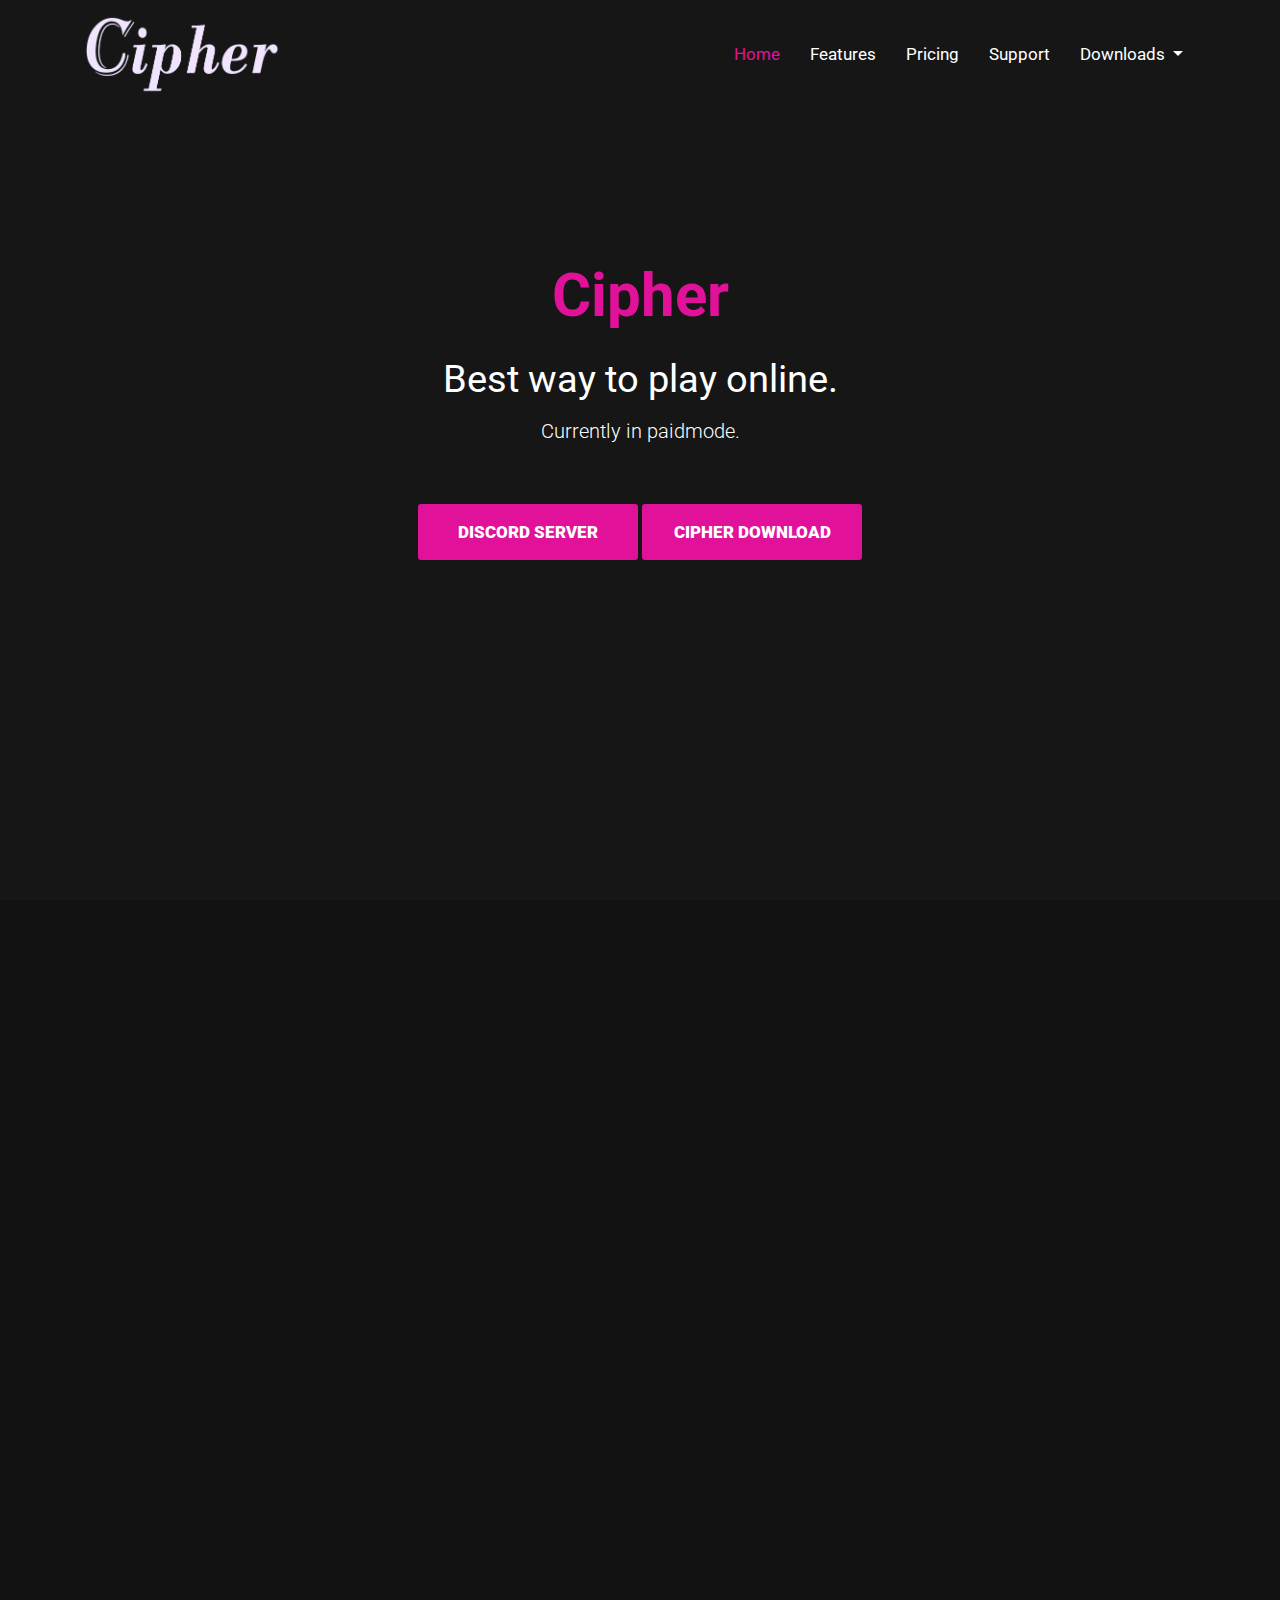
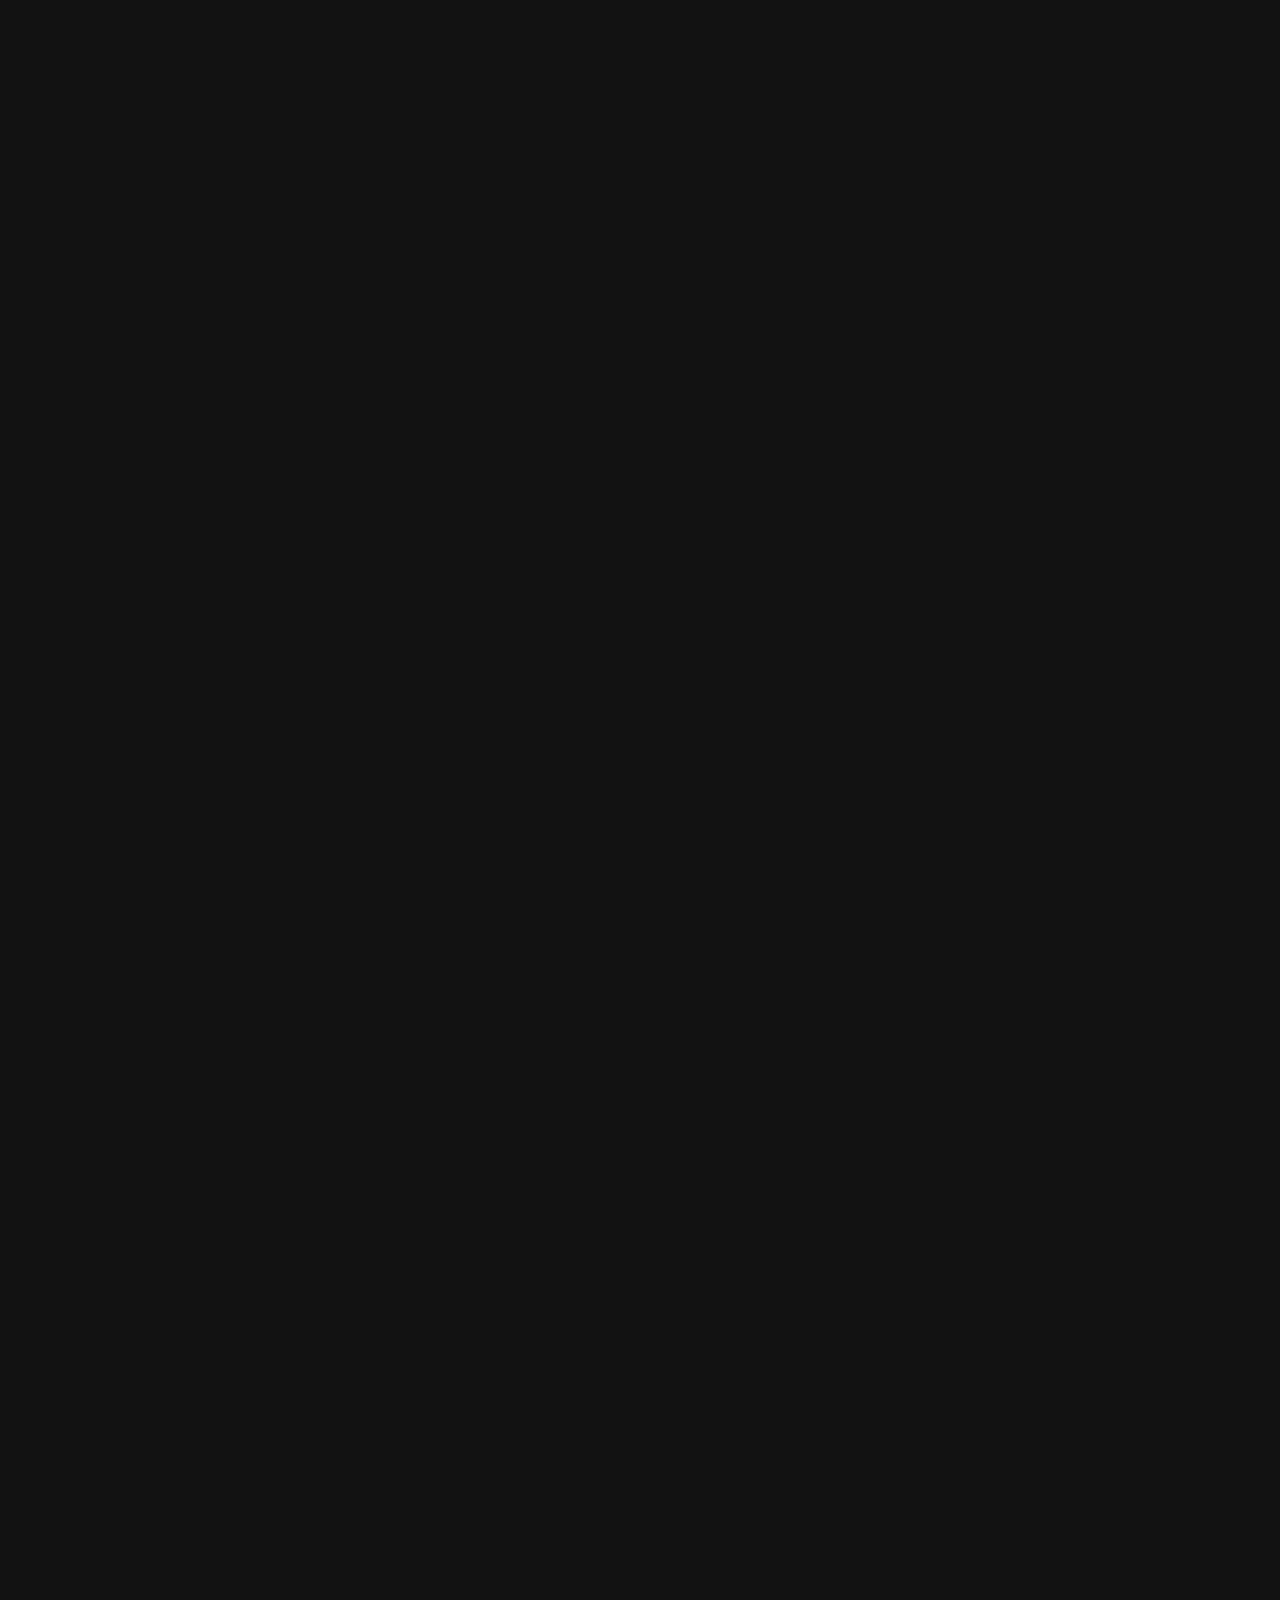
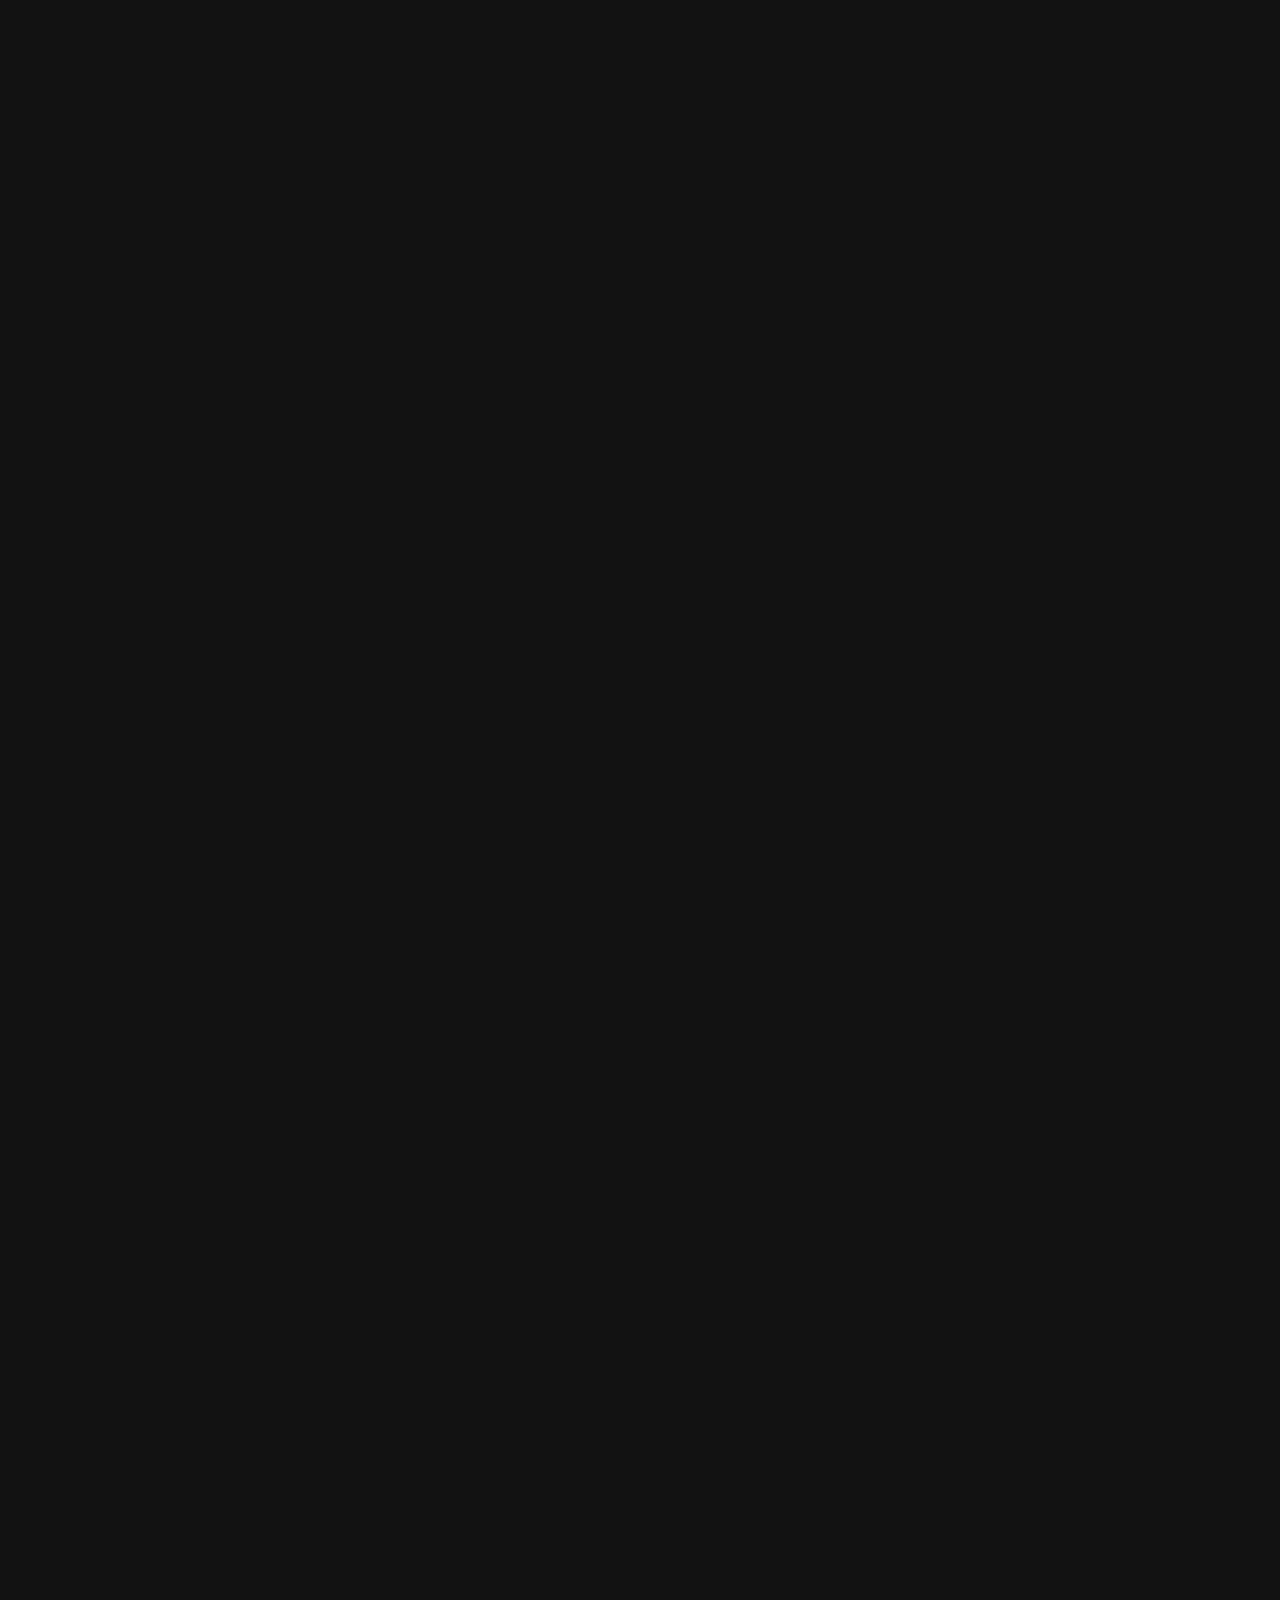
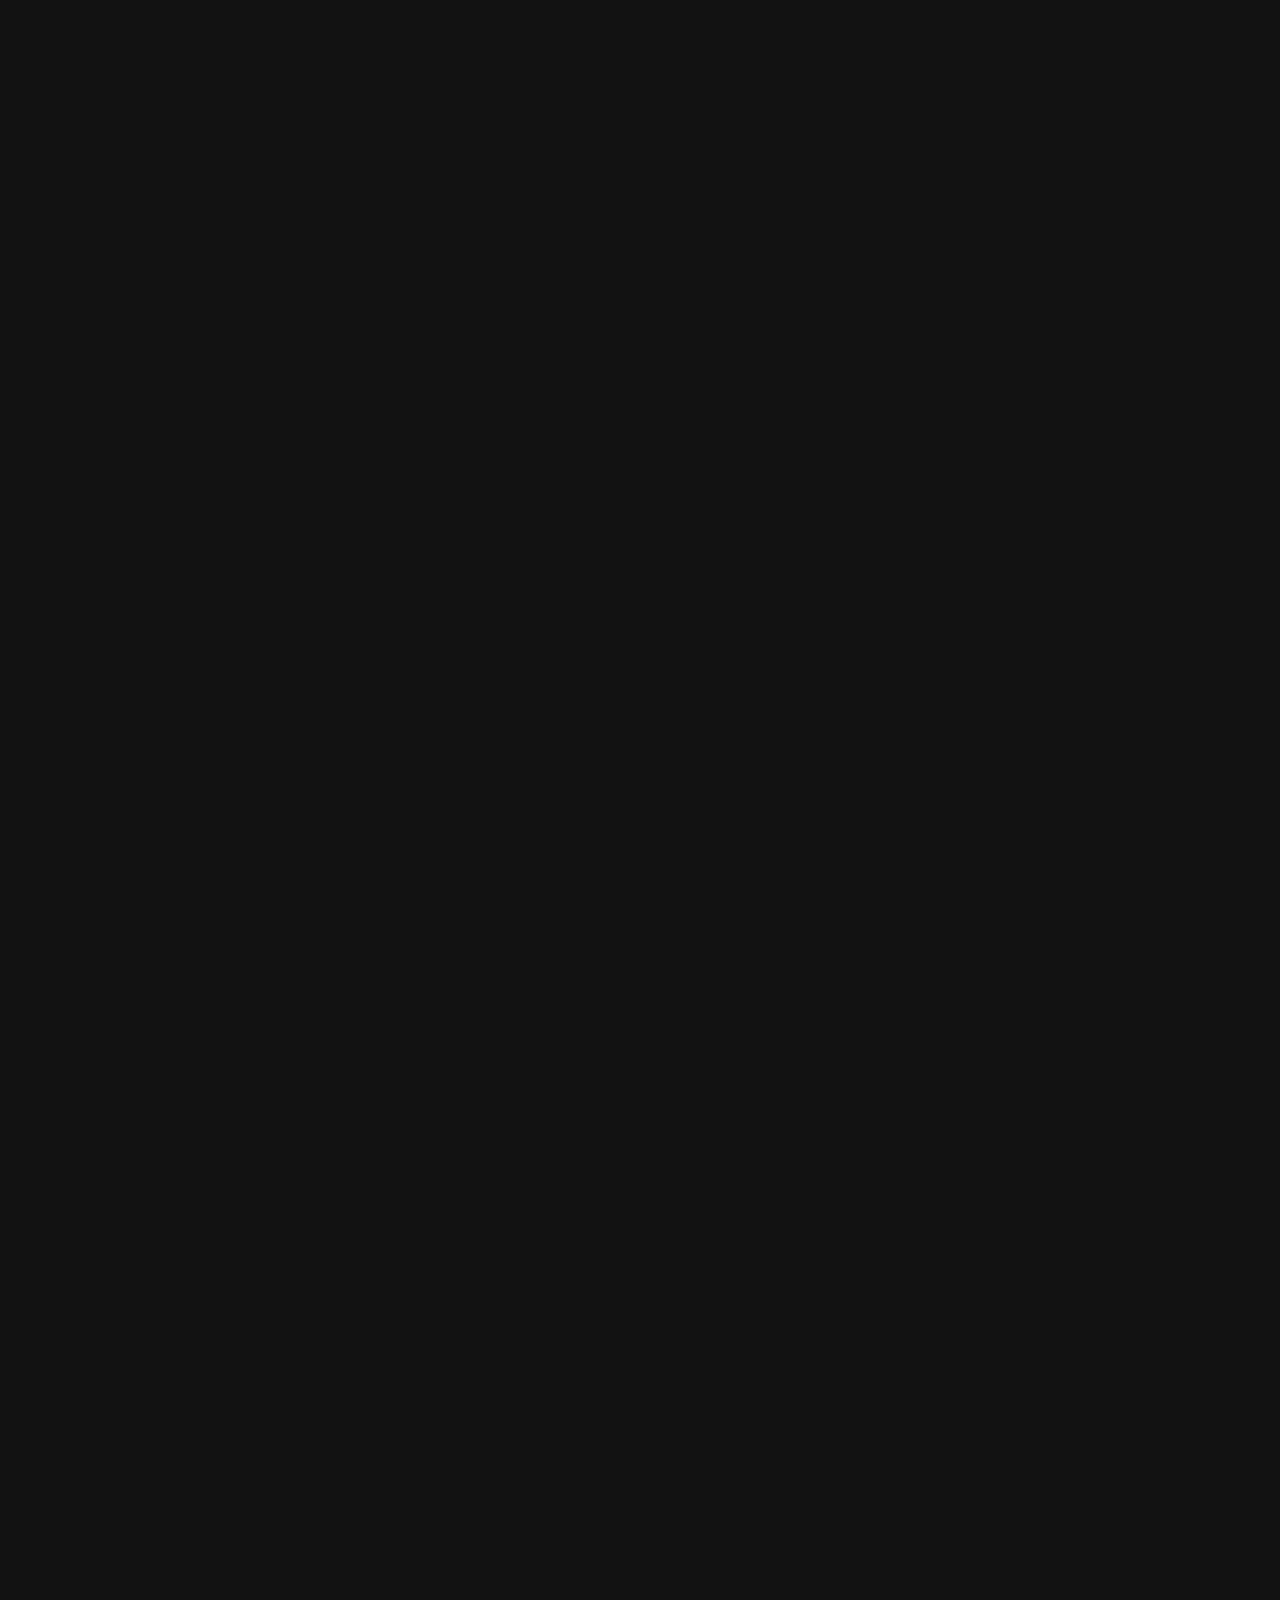
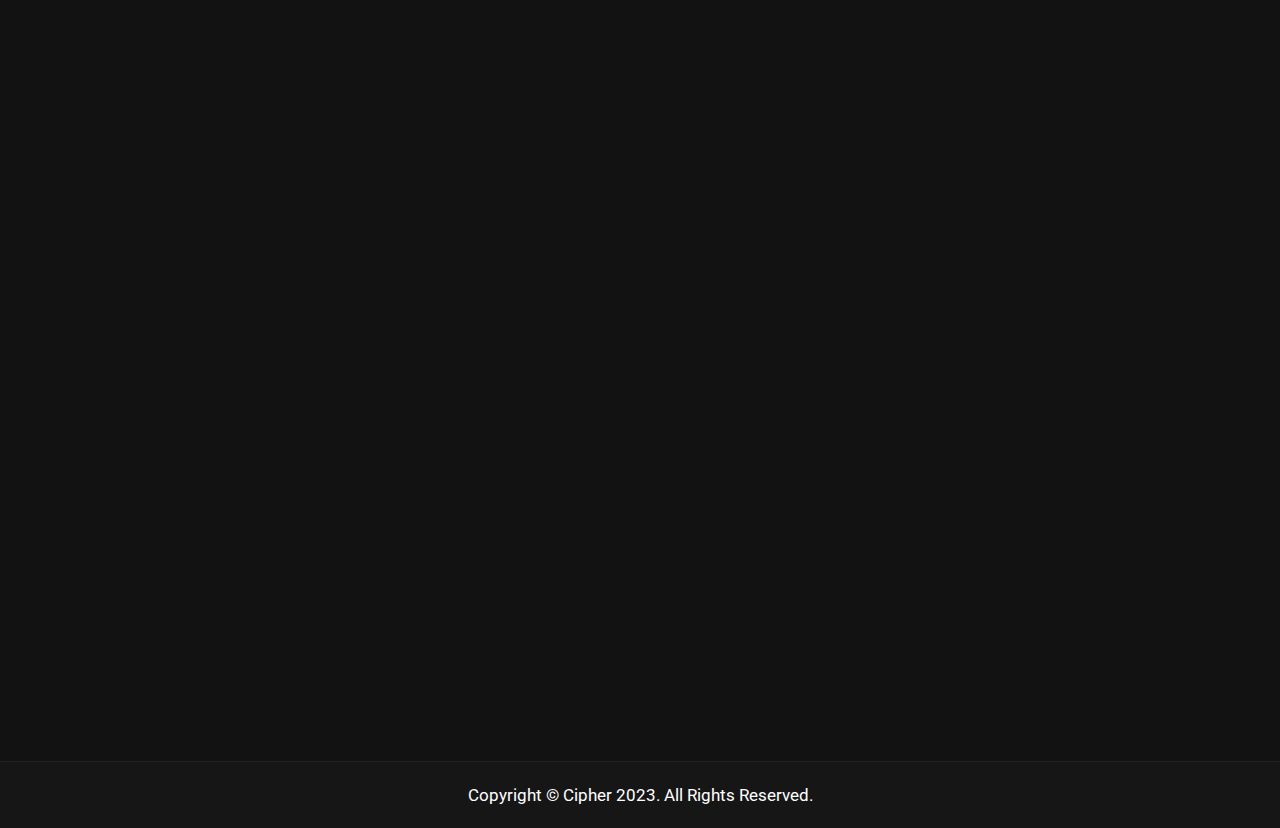
<file: index.html>
<!doctype html>
<html lang="en">

<head>
  <!-- Required meta tags -->
  <meta charset="utf-8">
  <meta name="viewport" content="width=device-width, initial-scale=1">

  <title>Cipher</title>

  <!-- Bootstrap CSS -->
  <link href="css/bootstrap.min.css" rel="stylesheet">
  <link href="css/fontawesome.min.css" rel="stylesheet">
  <link href="css/animate.css" rel="stylesheet">
  <link href="css/style.css" rel="stylesheet">

  <link rel="preconnect" href="https://fonts.googleapis.com">
  <link rel="preconnect" href="https://fonts.gstatic.com" crossorigin>
  <link
    href="https://fonts.googleapis.com/css2?family=Roboto:ital,wght@0,300;0,400;0,500;0,700;0,900;1,300;1,400&display=swap"
    rel="stylesheet">

</head>

<body data-bs-spy="scroll" data-bs-target="#navbar" data-bs-smooth-scroll="true">

  <header id="header">
    <nav class="navbar-main navbar navbar-expand-lg">
      <div class="container">
        <a class="navbar-brand" href="index.html"><img src="images/logo.png" alt="" class="img-fluid"></a>

        <button class="navbar-toggler" type="button" data-bs-toggle="collapse" data-bs-target="#navbar">
          <span class="fa-solid fa-bars"></span>
        </button>

        <div class="collapse navbar-collapse" id="navbar">
          <ul class="navbar-cp navbar-nav ms-auto mb-2 mb-lg-0">
            <li class="nav-item">
              <a class="nav-link active" href="#home">Home</a>
            </li>
            <li class="nav-item">
              <a class="nav-link" href="#features">Features</a>
            </li>
            <li class="nav-item">
              <a class="nav-link" href="#price">Pricing</a>
            </li>
            <li class="nav-item">
              <a class="nav-link" href="support.html">Support</a>
            </li>
            <li class="nav-item dropdown">
              <a class="nav-link dropdown-toggle" href="#" role="button" data-bs-toggle="dropdown"
                aria-expanded="false">
                Downloads
              </a>
              <ul class="dropdown-menu">
                <li><a class="dropdown-item" href="#">Cipher Download</a></li>
                <li><a class="dropdown-item" href="#">XeBuild Download</a></li>
                <li><a class="dropdown-item" href="#">Dashlaunch Download</a></li>
              </ul>
            </li>
          </ul>
        </div>
      </div>
    </nav>
  </header>

  <section id="home">
    <ul class="bubbles">
      <li></li>
      <li></li>
      <li></li>
      <li></li>
      <li></li>
      <li></li>
      <li></li>
      <li></li>
      <li></li>
      <li></li>
    </ul>
    <div class="container">
      <div class="row">
        <div class="col-sm-12">
          <div class="welcome wow fadeInDown">
            <h2>Cipher</h2>
            <h3>Best way to play online.</h3>
            <p>Currently in paidmode.</p>
            <div class="wl-button">
              <a target="_blank" href="https://discord.com/invite/5qKYD2Sd4D" class="button-cp">Discord Server</a>
              <a href="#" class="button-cp">Cipher Download</a>
            </div>
          </div>
        </div>
      </div>
    </div>
  </section>

  <section id="features" class="cp-section">
    <div class="container">
      <div class="row">
        <div class="col-sm-12">
          <div class="cp-title wow slideInLeft">
            <h2>Fea<span>t</span>ures</h2>
            <p>Why Choose Cipher?</p>
          </div>
        </div>
      </div>
      <div class="row justify-content-center">
        <div class="col-md-6 col-xl-4">
          <div class="cp-feature wow fadeInDown">
            <i class="fa-solid fa-chart-line"></i>
            <h2>Lasting KVs</h2>
            <p>With Cipher, we guarentee that you will never have to worry about your KV getting banned. We have users
              on the same KV for over 3 years!</p>
          </div>
        </div>
        <div class="col-md-6 col-xl-4">
          <div class="cp-feature wow fadeInDown">
            <i class="fa-solid fa-server"></i>
            <h2>Xbox Live Error Bypasses</h2>
            <p>We developed various fixes for common Xbox Live errors that may occur when testing connection or
              signing into a profile. We try to provide Live access even when Xbox Live itself is having issues!</p>
          </div>
        </div>
        <div class="col-md-6 col-xl-4">
          <div class="cp-feature wow fadeInDown">
            <i class="fa-regular fa-file-excel"></i>
            <h2>No KV Mode</h2>
            <p>Cipher provides a like-no-other No KV Mode feature, toggleable via the Management Menu, meaning you can
              get online without needing your own KV.</p>
          </div>
        </div>
        <div class="col-md-6 col-xl-4">
          <div class="cp-feature wow fadeInDown">
            <i class="fa-solid fa-users"></i>
            <h2>XCommunity</h2>
            <p>With Cipher, you get access to the XCommunity network! You can play with your friends, join public
              session, benefit from improved matchmaking & more!</p>
          </div>
        </div>
        <div class="col-md-6 col-xl-4">
          <div class="cp-feature wow fadeInDown">
            <i class="fa-solid fa-network-wired"></i>
            <h2>Advanced Gold Spoofing</h2>
            <p>Cipher allows you to join game sessions without a Live Gold Membership. You can also join other Cipher
              users without needing an invitation!</p>
          </div>
        </div>
        <div class="col-md-6 col-xl-4">
          <div class="cp-feature wow fadeInDown">
            <i class="fa-regular fa-bell-slash"></i>
            <h2>Quality User Experience</h2>
            <p>We guarentee you will never be interrupted when using Cipher thanks to our: silent/background updates;
              no rebooting when changing KV or enabling No KV Mode; console IP doesn't change; no account 'password
              required' after changing KV and much more small features that provide the best User Experience!</p>
          </div>
        </div>
        <div class="col-md-6 col-xl-4">
          <div class="cp-feature wow fadeInDown">
            <i class="fa-solid fa-wifi"></i>
            <h2>Constant Uptime</h2>
            <p>Cipher is hosted by servers located all across the world to provide near to 100% uptime!</p>
          </div>
        </div>
        <div class="col-md-6 col-xl-4">
          <div class="cp-feature wow fadeInDown">
            <i class="fa-solid fa-table-list"></i>
            <h2>Management Menu</h2>
            <p>You can configure Cipher to your liking with our Management Menu that you can open anywhere with a
              button bind. </p>
          </div>
        </div>
        <div class="col-md-6 col-xl-4">
          <div class="cp-feature wow fadeInDown">
            <i class="fa-solid fa-broom-ball"></i>
            <h2>Custom & Adjustable UI</h2>
            <p>Cipher offers you the ability to customize your environment UI (HUD, XNotify, Dashboard). </p>
          </div>
        </div>
        <div class="col-md-6 col-xl-4">
          <div class="cp-feature wow fadeInDown">
            <i class="fa-solid fa-crosshairs"></i>
            <h2>Cheat Engines</h2>
            <p>Cipher provides you with the best cheat engines available on the market for a variety of games
              including most Call Of Duty titles. </p>
          </div>
        </div>
        <div class="col-md-6 col-xl-4">
          <div class="cp-feature wow fadeInDown">
            <i class="fa-solid fa-eye-slash"></i>
            <h2>Game Bypasses</h2>
            <p>Cipher provides ban bypasses for a variety of games including all Call Of Duty titles to ensure your
              profile's safety. </p>
          </div>
        </div>
        <div class="col-md-6 col-xl-4">
          <div class="cp-feature wow fadeInDown">
            <i class="fa-solid fa-lock"></i>
            <h2>KV Protection</h2>
            <p>Cipher provides protection against any file interaction with your KV.bin. You'll be prompted with a
              message box on your system if a module tries to access your KV, and you'll be able to allow or deny
              the
              access request.</p>
          </div>
        </div>
        <div class="col-md-6 col-xl-4">
          <div class="cp-feature wow fadeInDown">
            <i class="fa-solid fa-wrench"></i>
            <h2>Dashlaunch Helper</h2>
            <p>Cipher will handle various Dashlaunch features such as Liveblock, Livestrong, XHttp and others to
              provide a stable online experience.</p>
          </div>
        </div>
        <div class="col-md-6 col-xl-4">
          <div class="cp-feature wow fadeInDown">
            <i class="fa-regular fa-file"></i>
            <h2>Module & Game Loader</h2>
            <p>Cipher also provides you with a Module Lister, a Module Loader and a Game Loader in the Management
              Menu
              allowing you to easily load, unload and reload modules & games from your system. Recent Games &
              Modules
              are also saved on the Management Menu for easy launching. </p>
          </div>
        </div>
        <div class="col-md-6 col-xl-4">
          <div class="cp-feature wow fadeInDown">
            <i class="fa-solid fa-rotate"></i>
            <h2>Module Auto-Load</h2>
            <p>Cipher includes an Auto-Load (AKA. "extra plugins") system which allows you to setup Modules you wish
              to have automatically loaded on console startup or when a game starts. You can configure Auto-Load for
              Modules via the Management Menu. </p>
          </div>
        </div>
        <div class="col-md-6 col-xl-4">
          <div class="cp-feature wow fadeInDown">
            <i class="fa-solid fa-trophy"></i>
            <h2>Achievement Unlocker</h2>
            <p>You can unlock all the achievements on the game you are currently playing through the Management
              Menu.
            </p>
          </div>
        </div>
        <div class="col-md-6 col-xl-4">
          <div class="cp-feature wow fadeInDown">
            <i class="fa-regular fa-comments"></i>
            <h2>XBL Party Joiner & Spoofer</h2>
            <p>You can forcefully join a user's party from the Management Menu. You can also spoof your name in
              the
              party. </p>
          </div>
        </div>
        <div class="col-md-6 col-xl-4">
          <div class="cp-feature wow fadeInDown">
            <i class="fa-solid fa-headset"></i>
            <h2>Game Session Joiner</h2>
            <p>You can forcefully join a user's game session from the Management Menu. </p>
          </div>
        </div>
        <div class="col-md-6 col-xl-4">
          <div class="cp-feature wow fadeInDown">
            <i class="fa-solid fa-gamepad"></i>
            <h2>Controller Emulator</h2>
            <p>Emulate other controller inputs without having more than one controller physically plugged in.
              This
              feature is more likely to be used by developers. </p>
          </div>
        </div>
        <div class="col-md-6 col-xl-4">
          <div class="cp-feature wow fadeInDown">
            <i class="fa-solid fa-code"></i>
            <h2>Crash Handler & Debugger</h2>
            <p>Cipher provides a exception handler which allows developers to understand and fix their issue.
            </p>
          </div>
        </div>

      </div>
    </div>
  </section>

  <section id="feature2" class="cp-section">
    <div class="container">
      <div class="row">
        <div class="col-sm-12">
          <div class="cp-title wow slideInRight">
            <h2>Ex<span>t</span>ra Fea<span>t</span>ure</h2>
            <p>Cipher Addons</p>
          </div>
        </div>
      </div>
      <div class="row justify-content-center">
        <div class="col-md-6 col-xl-4">
          <div class="cp-feature wow fadeInDown">
            <i class="fa-solid fa-laptop-code"></i>
            <h2>Offhost Exploits</h2>
            <h3>Available with our <br><span>Premium package</span></h3>
            <p>Option in all our Offhosts to crash, kick, freeze or "host migrate" a specific player - without being
              host!</p>
          </div>
        </div>
        <div class="col-md-6 col-xl-4">
          <div class="cp-feature wow fadeInDown">
            <i class="fa-solid fa-crosshairs"></i>
            <h2>BO2 Onhost Menu</h2>
            <h3>Available with our <br><span>Premium package</span></h3>
            <p>A unique Host Menu for Black Ops 2! Includes everything you'd expect from a host menu, trickshotting
              options, aswell as the ability to toggle all the options for other players in your game!</p>
          </div>
        </div>
        <div class="col-md-6 col-xl-4">
          <div class="cp-feature wow fadeInDown">
            <i class="fa-solid fa-building-columns"></i>
            <h2>Dedicated No KV Mode</h2>
            <h3>Available with our <br><span>Premium package</span></h3>
            <p>Our No KV Mode is a highly used feature and can be overloaded at peak times. With Premium No KV Mode, you
              will benefit from our dedicated No KV Mode reserved only to Premium users to experience a flawless online
              experience!</p>
          </div>
        </div>
        <div class="col-md-6 col-xl-4">
          <div class="cp-feature wow fadeInDown">
            <i class="fa-solid fa-car"></i>
            <h2>GTA IV Menu</h2>
            <h3>Available with our <br><span>Deluxe package</span></h3>
            <p>Our GTA IV menu will make your enhance your gameplay in both Single Player and Online with it's unique
              player, vehicle and fun options!</p>
          </div>
        </div>
        <div class="col-md-6 col-xl-4">
          <div class="cp-feature wow fadeInDown">
            <i class="fa-solid fa-plane-departure"></i>
            <h2>GTA V Menu</h2>
            <h3>Available with our <br><span>Deluxe package</span></h3>
            <p>Do you still enjoy playing GTA V Single Player? If so, have some more fun with our GTA V menu!</p>
          </div>
        </div>
      </div>
      <div class="row">
        <div class="col-sm-12">
          <div class="cp-title mt-4 mb-0 wow bounceIn">
            <p>Check which games Cipher offers features for</p>
            <a href="games.html" class="button-cp mt-3">Click here to find out</a>
          </div>
        </div>
      </div>
    </div>
  </section>

  <section id="price" class="cp-section">
    <div class="container">
      <div class="row">
        <div class="col-sm-12">
          <div class="row">
            <div class="col-sm-12">
              <div class="cp-title wow slideInLeft">
                <h2>Cip<span>h</span>er Acc<span>e</span>ss</h2>
              </div>
            </div>
          </div>
          <div class="row justify-content-center">
            <div class="col-md-6 col-xl-4">
              <div class="cp-price wow fadeInDown">
                <h2>3 days</h2>
                <h3>€4.99 <br><span>€1.66<b>/day</b></span></h3>
                <ul class="cp-plist">
                  <li><a href="#">debit/credit card</a></li>
                  <li><a href="#">Cryptocurrency</a></li>
                  <li><a href="#" type="button" data-bs-toggle="modal" data-bs-target=".other">
                      other method
                    </a></li>
                </ul>
              </div>
            </div>
            <div class="col-md-6 col-xl-4">
              <div class="cp-price wow fadeInDown">
                <h2>7 days</h2>
                <h3>€9.99 <br><span>€1.43<b>/day</b></span></h3>
                <ul class="cp-plist">
                  <li><a href="#">debit/credit card</a></li>
                  <li><a href="#">Cryptocurrency</a></li>
                  <li><a href="#" type="button" data-bs-toggle="modal" data-bs-target=".other">
                      other method
                    </a></li>
                </ul>
              </div>
            </div>
            <div class="col-md-6 col-xl-4">
              <div class="cp-price wow fadeInDown">
                <h2>15 days</h2>
                <h3>€14.99 <br><span>€1.00<b>/day</b></span></h3>
                <ul class="cp-plist">
                  <li><a href="#">debit/credit card</a></li>
                  <li><a href="#">Cryptocurrency</a></li>
                  <li><a href="#" type="button" data-bs-toggle="modal" data-bs-target=".other">
                      other method
                    </a></li>
                </ul>
              </div>
            </div>
            <div class="col-md-6 col-xl-4">
              <div class="cp-price wow fadeInDown">
                <h2>30 days</h2>
                <h3>€24.99 <br><span>€0.83<b>/day</b></span></h3>
                <ul class="cp-plist">
                  <li><a href="#">debit/credit card</a></li>
                  <li><a href="#">Cryptocurrency</a></li>
                  <li><a href="#" type="button" data-bs-toggle="modal" data-bs-target=".other">
                      other method
                    </a></li>
                </ul>
              </div>
            </div>
            <div class="col-md-6 col-xl-4">
              <div class="cp-price wow fadeInDown">
                <h2>90 days</h2>
                <h3>€59.99 <br><span>€0.67<b>/day</b></span></h3>
                <ul class="cp-plist">
                  <li><a href="#">debit/credit card</a></li>
                  <li><a href="#">Cryptocurrency</a></li>
                  <li><a href="#" type="button" data-bs-toggle="modal" data-bs-target=".other">
                      other method
                    </a></li>
                </ul>
              </div>
            </div>
            <div class="col-md-6 col-xl-4">
              <div class="cp-price cp-offer wow fadeInDown">
                <h2>Unlimited Access</h2>
                <h3>€139.99 <br><span>€129.99<b>/via Cryptocurrency</b></span></h3>
                <ul class="cp-plist">
                  <li><a href="#">debit/credit card</a></li>
                  <li><a href="#">Cryptocurrency</a></li>
                  <li><a href="#" type="button" data-bs-toggle="modal" data-bs-target=".other">
                      other method
                    </a></li>
                </ul>
              </div>
            </div>
          </div>
          <div class="row">
            <div class="col-md-6 col-xl-6">
              <div class="cp-price wow fadeInDown">
                <h2>Classic Random Token</h2>
                <h3>€14.99 <br><span>3/7/15/30/90<b>/days or Unlimited Access!</b></span></h3>
                <br>
                <ul class="cp-plist">
                  <li><a href="#">debit/credit card</a></li>
                  <li><a href="#">Cryptocurrency</a></li>
                  <li><a href="#" type="button" data-bs-toggle="modal" data-bs-target=".other">
                      other method
                    </a></li>
                </ul>
              </div>
            </div>
            <div class="col-md-6 col-xl-6">
              <div class="cp-price wow fadeInDown">
                <h2>Ultimate Random Token</h2>
                <h3>€34.99 <br><span>Unlimited Access, Premium, Deluxe <b>or 3 days</b></span></h3>
                <ul class="cp-plist">
                  <li><a href="#">debit/credit card</a></li>
                  <li><a href="#">Cryptocurrency</a></li>
                  <li><a href="#" type="button" data-bs-toggle="modal" data-bs-target=".other">
                      other method
                    </a></li>
                </ul>
              </div>
            </div>
          </div>
        </div>
      </div>
    </div>
  </section>

  <section id="addition" class="cp-section">
    <div class="container">
      <div class="row">
        <div class="col-sm-12">
          <div class="cp-title wow slideInRight">
            <h2>Cip<span>h</span>er Addi<span>t</span>ions</h2>
            <p>Every addon is a one time purchase and they unlock features within Cipher. You still need access to use
              the addons.</p>
          </div>
        </div>
      </div>
      <div class="row justify-content-center">
        <div class="col-md-6 col-xl-4">
          <div class="cp-price cp-black wow fadeInDown">
            <h2>Premium</h2>
            <p>COD Offhost Exploits: kick/crash/freeze/migrate player COD BO2 Onhost</p>
            <p>Premium Only Dedicated No KV Mode</p>
            <h3><span>€39.99</span></h3>
            <ul class="cp-plist">
              <li><a href="#">debit/credit card</a></li>
              <li><a href="#">Cryptocurrency</a></li>
              <li><a href="#" type="button" data-bs-toggle="modal" data-bs-target=".other">
                  other method
                </a></li>
            </ul>
          </div>
        </div>
        <div class="col-md-6 col-xl-4">
          <div class="cp-price cp-offer wow fadeInDown">
            <h2>Deluxe</h2>
            <p>Grand Theft Auto IV Menu Grand Theft Auto IV Script Manager & Loader</p>
            <p>Grand Theft Auto V Menu</p>
            <br>
            <h3><span>€39.99</span></h3>
            <ul class="cp-plist">
              <li><a href="#">debit/credit card</a></li>
              <li><a href="#">Cryptocurrency</a></li>
              <li><a href="#" type="button" data-bs-toggle="modal" data-bs-target=".other">
                  other method
                </a></li>
            </ul>
          </div>
        </div>
        <div class="col-md-6 col-xl-4">
          <div class="cp-price cp-black wow fadeInDown">
            <h2>Premium & Deluxe Bundle</h2>
            <p>Get Premium and Deluxe for cheaper!</p>
            <br>
            <h3><span>€69.99</span><br>you save 10€!</h3>
            <ul class="cp-plist">
              <li><a href="#">debit/credit card</a></li>
              <li><a href="#">Cryptocurrency</a></li>
              <li><a href="#" type="button" data-bs-toggle="modal" data-bs-target=".other">
                  other method
                </a></li>
            </ul>
          </div>
        </div>
      </div>
      <div class="row justify-content-center wow fadeIn">
        <div class="col-md-10 col-xl-8 text-center mt-4">
          <p>If you have Unlimited Access, Premium or Deluxe, you may get the roles and access to the member channels in
            our Discord server by linking your console to your discord account.</p>
          <p>Check the <a href="support.html">support page</a> for more details.</p>
        </div>
      </div>
    </div>
  </section>

  <section id="action">
    <div class="container">
      <div class="row justify-content-center">
        <div class="col-md-10 col-xl-8">
          <div class="cp-action wow fadeIn">
            <p>If you wish to purchase using one of the following methods:</p>
            <h2>PayPal <br>Cryptocurrency <br>Cash App</h2>
            <p>Please <a target="_blank" href="https://discord.com/invite/5qKYD2Sd4D">join the discord server</a> and
              open a support ticket and say that you'd like to
              purchase using the payment method you want.</p>
          </div>
        </div>
      </div>
    </div>
  </section>

  <footer id="footer">
    <div class="container">
      <div class="row">
        <div class="col-sm-12 text-center">
          <p>Copyright &copy; Cipher 2023. All Rights Reserved. </p>
        </div>
      </div>
    </div>
  </footer>

  <!-- Modal -->
  <div class="modal fade other" tabindex="-1" aria-hidden="true">
    <div class="modal-dialog modal-dialog-centered">
      <div class="modal-content">
        <div class="modal-header">
          <h1 class="modal-title fs-5 text-uppercase">Other method</h1>
          <button type="button" class="btn-close" data-bs-dismiss="modal" aria-label="Close"></button>
        </div>
        <div class="modal-body">
          <p>Please <a target="_blank" href="https://discord.com/invite/5qKYD2Sd4D">join the discord server</a> and open
            a sales ticket and say that you'd like to purchase using the payment method you want.</p>
        </div>
      </div>
    </div>
  </div>


  <!--  Bootstrap Bundle with Popper -->
  <script src="https://ajax.googleapis.com/ajax/libs/jquery/3.6.3/jquery.min.js"></script>
  <script src="js/bootstrap.bundle.min.js"></script>
  <script src="js/wow.min.js"></script>
  <script src="js/script.js"></script>

</body>

</html>
</file>
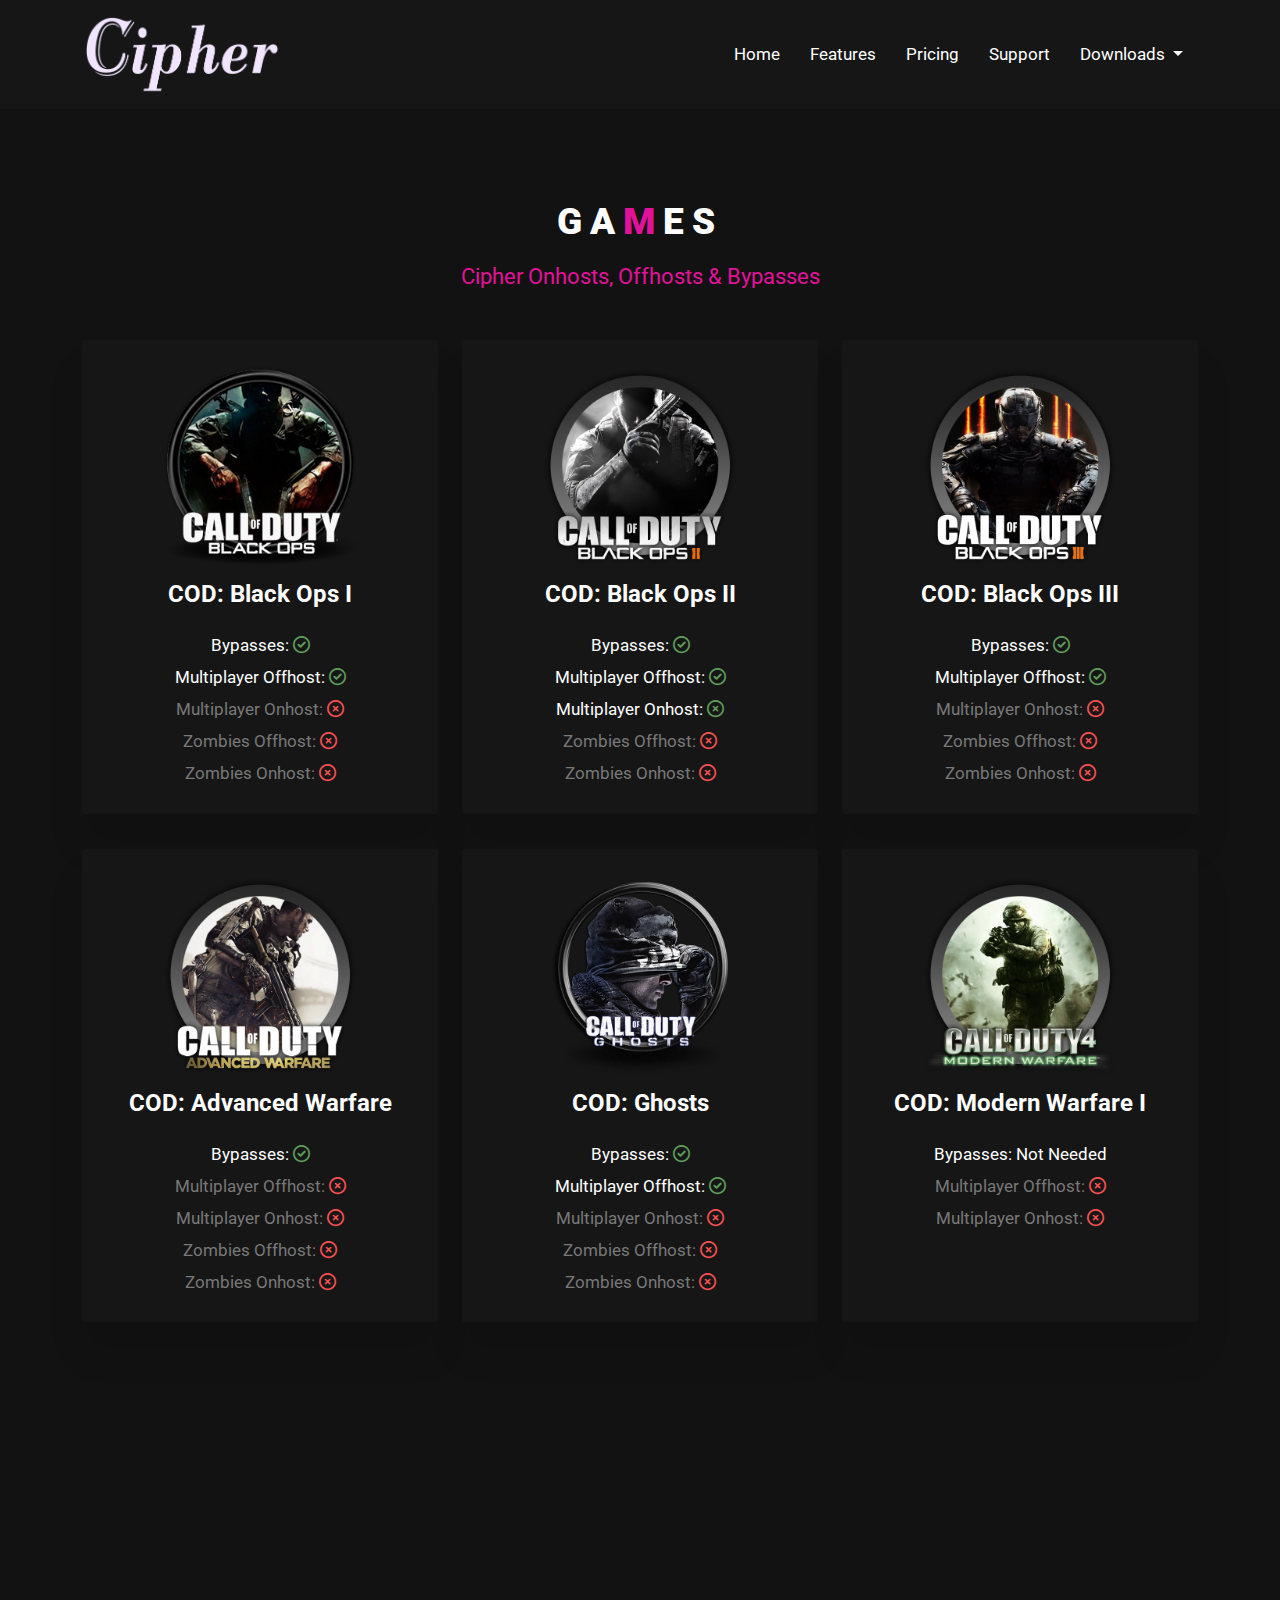
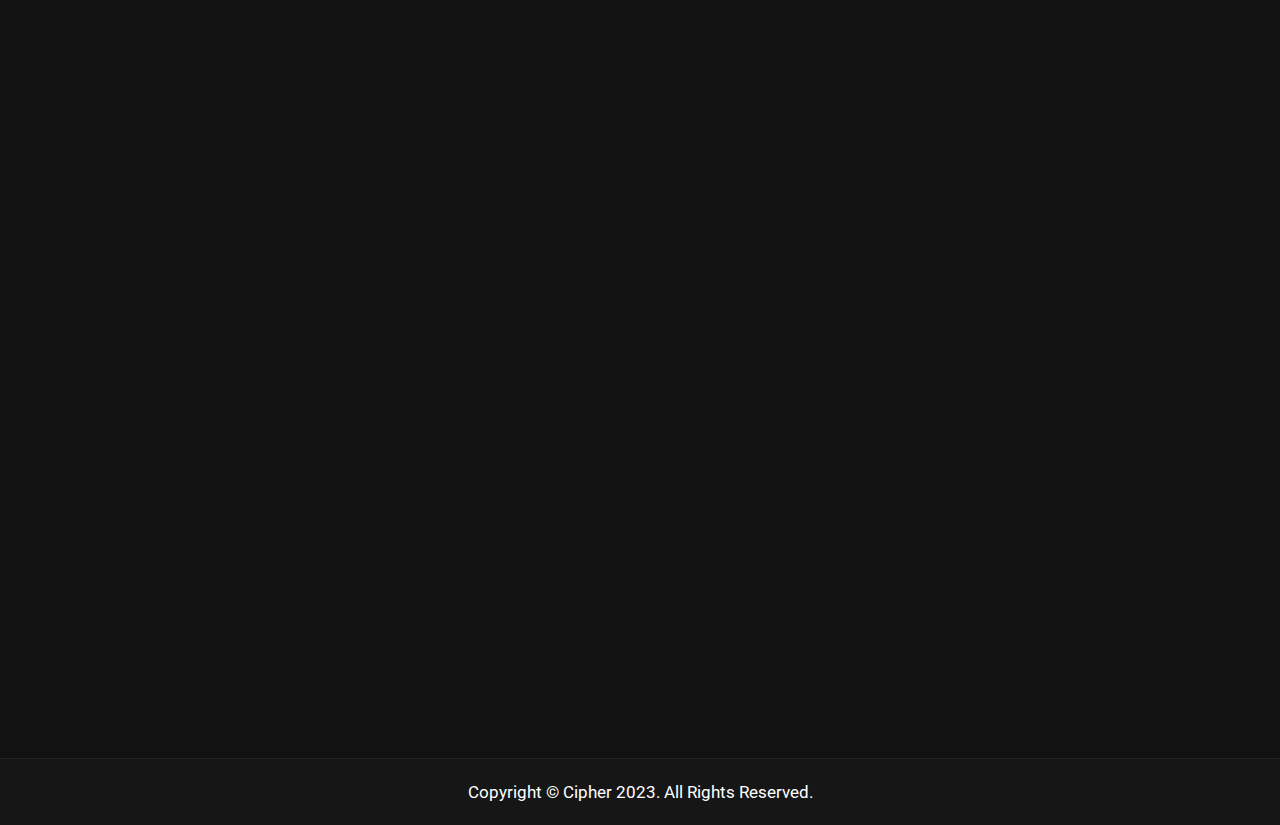
<file: games.html>
<!doctype html>
<html lang="en">

<head>
  <!-- Required meta tags -->
  <meta charset="utf-8">
  <meta name="viewport" content="width=device-width, initial-scale=1">

  <title>Games</title>

  <!-- Bootstrap CSS -->
  <link href="css/bootstrap.min.css" rel="stylesheet">
  <link href="css/fontawesome.min.css" rel="stylesheet">
  <link href="css/animate.css" rel="stylesheet">
  <link href="css/style.css" rel="stylesheet">

  <link rel="preconnect" href="https://fonts.googleapis.com">
  <link rel="preconnect" href="https://fonts.gstatic.com" crossorigin>
  <link
    href="https://fonts.googleapis.com/css2?family=Roboto:ital,wght@0,300;0,400;0,500;0,700;0,900;1,300;1,400&display=swap"
    rel="stylesheet">

</head>

<body>

  <header id="header">
    <nav class="navbar-main navbar navbar-expand-lg">
      <div class="container">
        <a class="navbar-brand" href="index.html"><img src="images/logo.png" alt="" class="img-fluid"></a>

        <button class="navbar-toggler" type="button" data-bs-toggle="collapse" data-bs-target="#navbar">
          <span class="fa-solid fa-bars"></span>
        </button>

        <div class="collapse navbar-collapse" id="navbar">
          <ul class="navbar-cp navbar-nav ms-auto mb-2 mb-lg-0">
            <li class="nav-item">
              <a class="nav-link" href="index.html">Home</a>
            </li>
            <li class="nav-item">
              <a class="nav-link" href="index.html#features">Features</a>
            </li>
            <li class="nav-item">
              <a class="nav-link" href="index.html#price">Pricing</a>
            </li>
            <li class="nav-item">
              <a class="nav-link" href="support.html">Support</a>
            </li>
            <li class="nav-item dropdown">
              <a class="nav-link dropdown-toggle" href="#" role="button" data-bs-toggle="dropdown"
                aria-expanded="false">
                Downloads
              </a>
              <ul class="dropdown-menu">
                <li><a class="dropdown-item" href="#">Cipher Download</a></li>
                <li><a class="dropdown-item" href="#">XeBuild Download</a></li>
                <li><a class="dropdown-item" href="#">Dashlaunch Download</a></li>
              </ul>
            </li>
          </ul>
        </div>
      </div>
    </nav>
  </header>

  <section id="page" class="cp-page">
    <div class="container">
      <div class="row">
        <div class="col-sm-12">
          <div class="cp-title wow slideInLeft">
            <h2>Ga<span>m</span>es</h2>
            <p>Cipher Onhosts, Offhosts & Bypasses</p>
          </div>
        </div>
      </div>
      <div class="row justify-content-center">
        <div class="col-md-6 col-xl-4">
          <div class="cp-feature wow fadeInDown">
            <div class="gm-img">
              <img src="images/game1.png" alt="" class="img-fluid">
            </div>
            <h2>COD: Black Ops I </h2>
            <ul class="gm-list">
              <li class="ac">Bypasses: <span class="fa-regular fa-circle-check"></span></li>
              <li class="ac">Multiplayer Offhost: <span class="fa-regular fa-circle-check"></span></li>
              <li>Multiplayer Onhost: <span class="fa-regular fa-circle-xmark"></span></li>
              <li>Zombies Offhost: <span class="fa-regular fa-circle-xmark"></span></li>
              <li>Zombies Onhost: <span class="fa-regular fa-circle-xmark"></span></li>
            </ul>
          </div>
        </div>
        <div class="col-md-6 col-xl-4">
          <div class="cp-feature wow fadeInDown">
            <div class="gm-img">
              <img src="images/game2.png" alt="" class="img-fluid">
            </div>
            <h2>COD: Black Ops II </h2>
            <ul class="gm-list">
              <li class="ac">Bypasses: <span class="fa-regular fa-circle-check"></span></li>
              <li class="ac">Multiplayer Offhost: <span class="fa-regular fa-circle-check"></span></li>
              <li class="ac">Multiplayer Onhost: <span class="fa-regular fa-circle-xmark"></span></li>
              <li>Zombies Offhost: <span class="fa-regular fa-circle-xmark"></span></li>
              <li>Zombies Onhost: <span class="fa-regular fa-circle-xmark"></span></li>
            </ul>
          </div>
        </div>
        <div class="col-md-6 col-xl-4">
          <div class="cp-feature wow fadeInDown">
            <div class="gm-img">
              <img src="images/game3.png" alt="" class="img-fluid">
            </div>
            <h2>COD: Black Ops III </h2>
            <ul class="gm-list">
              <li class="ac">Bypasses: <span class="fa-regular fa-circle-check"></span></li>
              <li class="ac">Multiplayer Offhost: <span class="fa-regular fa-circle-check"></span></li>
              <li>Multiplayer Onhost: <span class="fa-regular fa-circle-xmark"></span></li>
              <li>Zombies Offhost: <span class="fa-regular fa-circle-xmark"></span></li>
              <li>Zombies Onhost: <span class="fa-regular fa-circle-xmark"></span></li>
            </ul>
          </div>
        </div>
        <div class="col-md-6 col-xl-4">
          <div class="cp-feature wow fadeInDown">
            <div class="gm-img">
              <img src="images/game4.png" alt="" class="img-fluid">
            </div>
            <h2>COD: Advanced Warfare </h2>
            <ul class="gm-list">
              <li class="ac">Bypasses: <span class="fa-regular fa-circle-check"></span></li>
              <li>Multiplayer Offhost: <span class="fa-regular fa-circle-xmark"></span></li>
              <li>Multiplayer Onhost: <span class="fa-regular fa-circle-xmark"></span></li>
              <li>Zombies Offhost: <span class="fa-regular fa-circle-xmark"></span></li>
              <li>Zombies Onhost: <span class="fa-regular fa-circle-xmark"></span></li>
            </ul>
          </div>
        </div>
        <div class="col-md-6 col-xl-4">
          <div class="cp-feature wow fadeInDown">
            <div class="gm-img">
              <img src="images/game5.png" alt="" class="img-fluid">
            </div>
            <h2>COD: Ghosts </h2>
            <ul class="gm-list">
              <li class="ac">Bypasses: <span class="fa-regular fa-circle-check"></span></li>
              <li class="ac">Multiplayer Offhost: <span class="fa-regular fa-circle-check"></span></li>
              <li>Multiplayer Onhost: <span class="fa-regular fa-circle-xmark"></span></li>
              <li>Zombies Offhost: <span class="fa-regular fa-circle-xmark"></span></li>
              <li>Zombies Onhost: <span class="fa-regular fa-circle-xmark"></span></li>
            </ul>
          </div>
        </div>
        <div class="col-md-6 col-xl-4">
          <div class="cp-feature wow fadeInDown">
            <div class="gm-img">
              <img src="images/game6.png" alt="" class="img-fluid">
            </div>
            <h2>COD: Modern Warfare I </h2>
            <ul class="gm-list">
              <li class="ac">Bypasses: Not Needed </li>
              <li>Multiplayer Offhost: <span class="fa-regular fa-circle-xmark"></span></li>
              <li>Multiplayer Onhost: <span class="fa-regular fa-circle-xmark"></span></li>
            </ul>
          </div>
        </div>
        <div class="col-md-6 col-xl-4">
          <div class="cp-feature wow fadeInDown">
            <div class="gm-img">
              <img src="images/game7.png" alt="" class="img-fluid">
            </div>
            <h2>COD: Modern Warfare II </h2>
            <ul class="gm-list">
              <li class="ac">Bypasses: Not Needed </li>
              <li class="ac">Multiplayer Offhost: <span class="fa-regular fa-circle-check"></span></li>
              <li>Multiplayer Onhost: <span class="fa-regular fa-circle-xmark"></span></li>
              <li>Zombies Offhost: <span class="fa-regular fa-circle-xmark"></span></li>
              <li>Zombies Onhost: <span class="fa-regular fa-circle-xmark"></span></li>
            </ul>
          </div>
        </div>
        <div class="col-md-6 col-xl-4">
          <div class="cp-feature wow fadeInDown">
            <div class="gm-img">
              <img src="images/game8.png" alt="" class="img-fluid">
            </div>
            <h2>COD: Modern Warfare III </h2>
            <ul class="gm-list">
              <li class="ac">Bypasses: Not Needed </li>
              <li class="ac">Multiplayer Offhost: <span class="fa-regular fa-circle-check"></span></li>
              <li>Multiplayer Onhost: <span class="fa-regular fa-circle-xmark"></span></li>
              <li>Zombies Offhost: <span class="fa-regular fa-circle-xmark"></span></li>
              <li>Zombies Onhost: <span class="fa-regular fa-circle-xmark"></span></li>
            </ul>
          </div>
        </div>
        <div class="col-md-6 col-xl-4">
          <div class="cp-feature wow fadeInDown">
            <div class="gm-img">
              <img src="images/game9.png" alt="" class="img-fluid">
            </div>
            <h2>COD: World At War </h2>
            <ul class="gm-list">
              <li class="ac">Bypasses: Not Needed </li>
              <li>Multiplayer Offhost: <span class="fa-regular fa-circle-xmark"></span></li>
              <li>Multiplayer Onhost: <span class="fa-regular fa-circle-xmark"></span></li>
              <li>Zombies Offhost: <span class="fa-regular fa-circle-xmark"></span></li>
              <li>Zombies Onhost: <span class="fa-regular fa-circle-xmark"></span></li>
            </ul>
          </div>
        </div>
        <div class="col-md-6 col-xl-4">
          <div class="cp-feature wow fadeInDown">
            <div class="gm-img">
              <img src="images/game10.png" alt="" class="img-fluid">
            </div>
            <h2>GTA:V</h2>
            <ul class="gm-list">
              <li class="ac">Bypasses: Not Needed</li>
              <li class="ac">Engine:  <span class="fa-regular fa-circle-check"></span></li>
            </ul>
          </div>
        </div>
        <div class="col-md-6 col-xl-4">
          <div class="cp-feature wow fadeInDown">
            <div class="gm-img">
              <img src="images/game11.png" alt="" class="img-fluid">
            </div>
            <h2>Battlefield: 4 </h2>
            <ul class="gm-list">
              <li class="ac">Bypasses: Not Needed</li>
              <li class="ac">Engine:  <span class="fa-regular fa-circle-check"></span></li>
            </ul>
          </div>
        </div>
        <div class="col-md-6 col-xl-4">
          <div class="cp-feature wow fadeInDown">
            <div class="gm-img">
              <img src="images/game12.png" alt="" class="img-fluid">
            </div>
            <h2>Counter Strike: Global Offensive</h2>
            <ul class="gm-list">
              <li class="ac">Bypasses: Not Needed</li>
              <li class="ac">Engine:  <span class="fa-regular fa-circle-check"></span></li>
            </ul>
          </div>
        </div>
      </div>
    </div>
  </section>

  <footer id="footer">
    <div class="container">
      <div class="row">
        <div class="col-sm-12 text-center">
          <p>Copyright &copy; Cipher 2023. All Rights Reserved. </p>
        </div>
      </div>
    </div>
  </footer>


  <!--  Bootstrap Bundle with Popper -->
  <script src="https://ajax.googleapis.com/ajax/libs/jquery/3.6.3/jquery.min.js"></script>
  <script src="js/bootstrap.bundle.min.js"></script>
  <script src="js/wow.min.js"></script>
  <script src="js/script.js"></script>

</body>

</html>
</file>
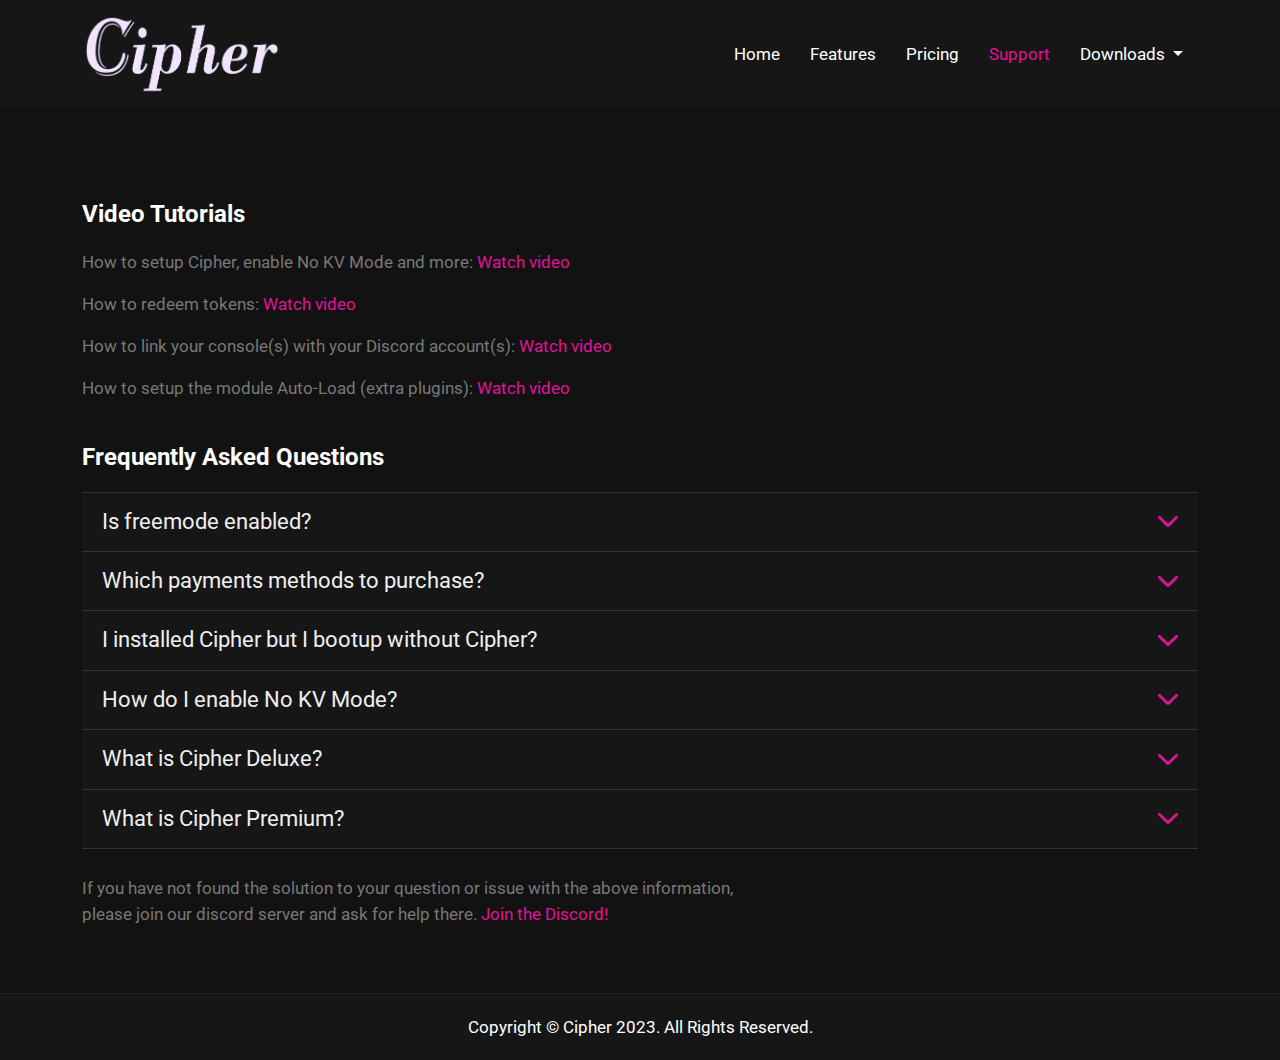
<file: support.html>
<!doctype html>
<html lang="en">

<head>
  <!-- Required meta tags -->
  <meta charset="utf-8">
  <meta name="viewport" content="width=device-width, initial-scale=1">

  <title>Support</title>

  <!-- Bootstrap CSS -->
  <link href="css/bootstrap.min.css" rel="stylesheet">
  <link href="css/fontawesome.min.css" rel="stylesheet">
  <link href="css/animate.css" rel="stylesheet">
  <link href="css/style.css" rel="stylesheet">

  <link rel="preconnect" href="https://fonts.googleapis.com">
  <link rel="preconnect" href="https://fonts.gstatic.com" crossorigin>
  <link
    href="https://fonts.googleapis.com/css2?family=Roboto:ital,wght@0,300;0,400;0,500;0,700;0,900;1,300;1,400&display=swap"
    rel="stylesheet">

</head>

<body>

  <header id="header">
    <nav class="navbar-main navbar navbar-expand-lg">
      <div class="container">
        <a class="navbar-brand" href="index.html"><img src="images/logo.png" alt="" class="img-fluid"></a>

        <button class="navbar-toggler" type="button" data-bs-toggle="collapse" data-bs-target="#navbar">
          <span class="fa-solid fa-bars"></span>
        </button>

        <div class="collapse navbar-collapse" id="navbar">
          <ul class="navbar-cp navbar-nav ms-auto mb-2 mb-lg-0">
            <li class="nav-item">
              <a class="nav-link" href="index.html">Home</a>
            </li>
            <li class="nav-item">
              <a class="nav-link" href="index.html#features">Features</a>
            </li>
            <li class="nav-item">
              <a class="nav-link" href="index.html#price">Pricing</a>
            </li>
            <li class="nav-item">
              <a class="nav-link active" href="support.html">Support</a>
            </li>
            <li class="nav-item dropdown">
              <a class="nav-link dropdown-toggle" href="#" role="button" data-bs-toggle="dropdown"
                aria-expanded="false">
                Downloads
              </a>
              <ul class="dropdown-menu">
                <li><a class="dropdown-item" href="#">Cipher Download</a></li>
                <li><a class="dropdown-item" href="#">XeBuild Download</a></li>
                <li><a class="dropdown-item" href="#">Dashlaunch Download</a></li>
              </ul>
            </li>
          </ul>
        </div>
      </div>
    </nav>
  </header>

  <section id="page" class="cp-page">
    <div class="container">
      <div class="row">
        <div class="col-sm-12">
          <h2>Video Tutorials</h2>
          <p> How to setup Cipher, enable No KV Mode and more: <a target="_blank"
              href="https://youtu.be/0a4IY16vzOc">Watch video</a></p>
          <p>How to redeem tokens: <a target="_blank" href="https://youtu.be/xRxPrGaF3Zc">Watch video</a></p>
          <p>How to link your console(s) with your Discord account(s): <a target="_blank"
              href="https://youtu.be/VFw7ogC0KWU">Watch video</a></p>
          <p>How to setup the module Auto-Load (extra plugins): <a target="_blank"
              href="https://youtu.be/eJHZagOrOPg">Watch video</a></p>
              <br>

          <h2>Frequently Asked Questions</h2>
          <div class="accordion" id="support">
            <div class="accordion-item">
              <h2 class="accordion-header">
                <button class="accordion-button collapsed" type="button" data-bs-toggle="collapse" data-bs-target="#faq1">
                  Is freemode enabled?
                </button>
              </h2>
              <div id="faq1" class="fq-text accordion-collapse collapse" data-bs-parent="#support">
                <p>Go on our home page. It is indicated if we're in <u>Paidmode</u> or <u>Freemode</u>. </p>
              </div>
            </div>
            <div class="accordion-item">
              <h2 class="accordion-header">
                <button class="accordion-button collapsed" type="button" data-bs-toggle="collapse" data-bs-target="#faq2">
                  Which payments methods to purchase?
                </button>
              </h2>
              <div id="faq2" class="fq-text accordion-collapse collapse" data-bs-parent="#support">
                <p>We accept PayPal on our autobuy. You can also purchase using CashApp, Amazon and more by contacting a
                  reseller in our Discord server. </p>
              </div>
            </div>
            <div class="accordion-item">
              <h2 class="accordion-header">
                <button class="accordion-button collapsed" type="button" data-bs-toggle="collapse" data-bs-target="#faq3">
                  I installed Cipher but I bootup without Cipher?
                </button>
              </h2>
              <div id="faq3" class="fq-text accordion-collapse collapse" data-bs-parent="#support">
                <p>Ensure your console is connected to the internet. If your using a VPN, consider resharing your
                  connection.</p>
                <p>If that doesn't solve it, consider downloading the latest files.</p>
              </div>
            </div>
            <div class="accordion-item">
              <h2 class="accordion-header">
                <button class="accordion-button collapsed" type="button" data-bs-toggle="collapse" data-bs-target="#faq4">
                  How do I enable No KV Mode?
                </button>
              </h2>
              <div id="faq4" class="fq-text accordion-collapse collapse" data-bs-parent="#support">
                <p>Open the Management Menu (Dpad Down + Right Stick). On the first tab ("Main"), you will find a
                  section on the top right side including the option you can enable and disable. </p>
              </div>
            </div>
            <div class="accordion-item">
              <h2 class="accordion-header">
                <button class="accordion-button collapsed" type="button" data-bs-toggle="collapse" data-bs-target="#faq5">
                  What is Cipher Deluxe?
                </button>
              </h2>
              <div id="faq5" class="fq-text accordion-collapse collapse" data-bs-parent="#support">
                <p>Upgrading to Deluxe will unlock our Cheat Menus for Grand Theft Auto IV & V that aren't available
                  with Regular Cipher.</p>
                <p>You can purchase and redeem a Deluxe token like regular access tokens.</p>
              </div>
            </div>
            <div class="accordion-item">
              <h2 class="accordion-header">
                <button class="accordion-button collapsed" type="button" data-bs-toggle="collapse" data-bs-target="#faq6">
                  What is Cipher Premium?
                </button>
              </h2>
              <div id="faq6" class="fq-text accordion-collapse collapse" data-bs-parent="#support">
                <p>Upgrading to Premium will unlock many more features that aren't available with Regular Cipher.</p>
                <p>You can purchase and redeem a Premium token like regular access tokens.</p>
              </div>
            </div>
          </div>
          
          <br>
          <p>If you have not found the solution to your question or issue with the above information, <br>please join our discord server and ask for help there. <a href="https://cipher.services/discord">Join the Discord!</a></p>
        </div>
      </div>
    </div>
  </section>

  <footer id="footer">
    <div class="container">
      <div class="row">
        <div class="col-sm-12 text-center">
          <p>Copyright &copy; Cipher 2023. All Rights Reserved. </p>
        </div>
      </div>
    </div>
  </footer>


  <!--  Bootstrap Bundle with Popper -->
  <script src="https://ajax.googleapis.com/ajax/libs/jquery/3.6.3/jquery.min.js"></script>
  <script src="js/bootstrap.bundle.min.js"></script>
  <script src="js/wow.min.js"></script>
  <script src="js/script.js"></script>

</body>

</html>
</file>
<file: css/style.css>
body {
    font-family: 'Roboto', sans-serif;
    font-weight: 400;
    background: #121212;
    font-size: 17px;
    line-height: 26px;
    color: #787878;
}

h1,
h2,
h3,
h4,
h5,
h6 {
    font-family: 'Roboto', sans-serif;
    font-weight: 700;
}

a {
    color: #E11299;
    text-decoration: none;
    transition: all 0.3s ease;
}

a:hover {
    opacity: 0.8;
}

ul {
    margin: 0;
    padding: 0;
    list-style: none;
}

.button-cp {
    display: inline-block;
    padding: 15px 20px;
    text-align: center;
    color: #fff;
    background: #E11299;
    font-weight: 900;
    font-size: 17px;
    text-transform: uppercase;
    border-radius: 3px;
}

.button-cp {
    background: #E11299;
}

.cp-section {
    padding-top: 100px;
}

/* Header */
#header {
    position: fixed;
    top: 0;
    left: 0;
    right: 0;
    background: #161616;
    z-index: 9999;
}

.header-fx {
    position: sticky;
    border-bottom: 1px solid #222;
    box-shadow: 0 31px 35px rgba(0, 0, 0, .1);
}

.header-fx .navbar-brand {
    width: 120px;
    padding: 0;
}

.navbar-brand {
    width: 200px;
}

.navbar-toggler,
.navbar-toggler:focus {
    color: #fff;
    outline: 0;
    font-size: 27px;
    box-shadow: 0 0 0 transparent;
}

.navbar-cp li a {
    color: #fff;
    display: inline-block;
    padding: 10px 15px !important;
}

.navbar-cp li a:focus,
.navbar-cp li a:hover,
.navbar-cp li a.active {
    color: #E11299 !important;
}

.navbar-cp .dropdown-menu {
    background: #121212;
}

.navbar-cp .dropdown-menu a:hover {
    background: #121212;
}

.dropdown:hover>.dropdown-menu,
.dropend:hover>.dropdown-menu {
    display: block;
}

/* Welcome home */
#home {
    width: 100%;
    height: 100vh;
    background: #161616;
    overflow: hidden;
    position: relative;
}

.welcome {
    text-align: center;
    color: #fff;
    padding: 0 30px;
    position: absolute;
    z-index: 999;
    top: 260px;
    left: 0;
    right: 0;
}

.welcome h2 {
    font-size: 60px;
    color: #E11299;
    margin-bottom: 25px;
}

.welcome h3 {
    font-weight: 400;
    font-size: 38px;
    margin-bottom: 15px;
}

.welcome p {
    font-weight: 300;
    font-size: 20px;
}

.wl-button {
    margin-top: 60px;
}

.wl-button .button-cp {
    min-width: 220px;
    margin-bottom: 10px;
}

/* Feature */
.cp-feature {
    background: #161616;
    -webkit-box-shadow: 0 31px 35px rgba(0, 0, 0, .1);
    box-shadow: 0 31px 35px rgba(0, 0, 0, .1);
    padding: 30px 30px;
    padding-bottom: 40px;
    height: 93%;
    text-align: center;
    border-radius: 3px;
}

.cp-feature i {
    background: #E11299;
    color: #fff;
    display: inline-block;
    margin-bottom: 20px;
    width: 60px;
    height: 60px;
    border-radius: 50%;
    padding-top: 13px;
    font-size: 27px;
}

.cp-feature h2 {
    font-size: 24px;
    color: #fff;
}

.cp-feature h3 {
    color: #E11299;
    font-size: 20px;
    font-weight: 400;
    margin-bottom: 12px;
}

.cp-feature h3 span {
    font-weight: 600;
}

.gm-img {
    width: 200px;
    height: auto;
    margin: 0 auto;
    margin-top: -5px;
    margin-bottom: 15px;
}

.gm-list {
    padding-bottom: 20px;
}

.gm-list li {
    display: inline-block;
    width: 100%;
    padding: 3px 0;
}

.gm-list li span {
    color: #F45050;
    ;
}

.gm-list li.ac {
    color: #fff;
}

.gm-list li.ac span {
    color: #5D9C59;
}

/* Price Table */

.cp-price {
    background: #161616;
    -webkit-box-shadow: 0 31px 35px rgba(0, 0, 0, .1);
    box-shadow: 0 31px 35px rgba(0, 0, 0, .1);
    padding: 30px 30px;
    padding-bottom: 40px;
    height: 93%;
    text-align: center;
    border-radius: 3px;
    border: 1px solid #E11299;
}

.cp-price h2 {
    color: #E11299;
    text-transform: uppercase;
    margin-bottom: 15px;
    font-size: 24px;
}

.cp-price h3 {
    color: #fff;
    font-size: 32px;
    font-weight: 400;
    margin-bottom: 15px;
}

.cp-price h3 span {
    font-weight: 600;
}

.cp-price h3 span b {
    font-weight: 400;
    font-size: 20px;
}

.cp-price p {
    text-transform: uppercase;
}

.cp-plist {
    border-top: 1px solid #952F71;
}

.cp-plist li {
    display: inline-block;
    width: 100%;
    border-bottom: 1px solid #952F71;
}

.cp-plist li a {
    display: inline-block;
    padding: 8px 5px;
    text-transform: uppercase;
}

.cp-offer {
    background: #E11299;
}

.cp-offer p,
.cp-offer h2,
.cp-offer .cp-plist li a {
    color: #eee;
}

.cp-black {
    background: #000;
}

.cp-black p {
    color: #eee;
}

.cp-action {
    text-align: center;
    padding: 60px 0;
}

.cp-action h2 {
    color: #fff;
    font-size: 24px;
    line-height: 1.4;

}

/* Footer */
#footer {
    background: #161616;
    color: #fff;
    padding: 20px 0;
    border-top: 1px solid #222;
}

#footer p {
    margin: 0;
}

/* Animated Background */
.bubbles {
    position: absolute;
    top: 0;
    left: 0;
    width: 100%;
    height: 100%;
    z-index: 9;
}

.bubbles li {
    position: absolute;
    list-stye: none;
    display: block;
    width: 20px;
    height: 20px;
    border-radius: 30%;
    bottom: -150px;
    background: rgba(255, 255, 255, .2);
    animation: animate 25s infinite linear;
}

.bubbles li:nth-child(1) {
    left: 25%;
    width: 80px;
    height: 80px;
    animation-delay: 0;
}

.bubbles li:nth-child(2) {
    left: 10%;
    width: 20px;
    height: 20px;
    animation-delay: 2s;
    animation-duration: 12s;
}

.bubbles li:nth-child(3) {
    left: 70%;
    width: 20px;
    height: 20px;
    animation-delay: 4s;
}

.bubbles li:nth-child(4) {
    left: 40%;
    width: 60px;
    height: 60px;
    animation-delay: 0s;
    animation-duration: 18s;
}

.bubbles li:nth-child(5) {
    left: 65%;
    width: 20px;
    height: 20px;
    animation-delay: 0s;
}

.bubbles li:nth-child(6) {
    left: 75%;
    width: 110px;
    height: 110px;
    animation-delay: 3s;
}

.bubbles li:nth-child(7) {
    left: 35%;
    width: 150px;
    height: 150px;
    animation-delay: 7s;
}

.bubbles li:nth-child(8) {
    left: 50%;
    width: 25px;
    height: 25px;
    animation-delay: 15s;
    animation-duration: 45s;
}

.bubbles li:nth-child(9) {
    left: 20%;
    width: 15px;
    height: 15px;
    animation-delay: 2s;
    animation-duration: 35s;
}

.bubbles li:nth-child(10) {
    left: 85%;
    width: 150px;
    height: 150px;
    animation-delay: 0s;
    animation-duration: 11s;
}

@keyframes animate {
    0% {
        transform: translateY(0) rotate(0deg);
        opacity: 1;
        border-radius: 30%;
    }

    100% {
        transform: translateY(-1000px) rotate(720deg);
        opacity: 0;
        border-radius: 50%;
    }
}

/* Page layout */
#page {
    padding-top: 200px;
    padding-bottom: 50px;
}

.cp-page {
    color: #787878;
}

.cp-page h2 {
    font-size: 24px;
    color: #fff;
    margin-bottom: 20px;
}

.accordion {
    border-top: 1px solid #333;
}

.accordion-item {
    background: #161616;
}

.accordion-header {
    margin: 0 !important;
}

.accordion-header .accordion-button {
    font-weight: 400;
    font-size: 22px;
    background: #161616;
    color: #eee;
    border-bottom: 1px solid #333;
    box-shadow: 0 0 0 transparent;
}

.accordion-item .fq-text {
    padding: 15px 20px;
    border-bottom: 1px solid #333;
}

.accordion-item .accordion-button::after {
    background-image: url('../images/angle-down.png');
    background-repeat: no-repeat;
    background-size: 20px 11px;
    width: 20px;
    height: 11px;
}

/* Title */
.cp-title {
    text-align: center;
    margin-bottom: 50px;
}

.cp-title h2 {
    font-size: 37px;
    text-transform: uppercase;
    font-weight: 900;
    color: #fff;
    letter-spacing: 8px;
}

.cp-title h2 span {
    color: #E11299;
}

.cp-title p {
    color: #E11299;
    font-size: 22px;
    margin: 0;
}

/* Normal tablet layout */
@media only screen and (min-width:769px) and (max-width:992px) {
    .dropend:hover>.dropdown-menu {
        position: absolute;
        top: 0;
        left: 100%;
    }

    .navbar-main {
        border-bottom: 1px solid #222;
    }
}

/* Normal mobile layout */
@media only screen and (max-width:768px) {
    .dropend:hover>.dropdown-menu {
        position: absolute;
        top: 0;
        left: 100%;
    }

    .navbar-main {
        border-bottom: 1px solid #222;
    }

    .cp-section {
        padding-top: 60px;
    }

    .cp-title {
        margin-bottom: 30px;
    }

    .cp-title h2 {
        letter-spacing: 5px;
    }

    .cp-action {
        padding: 40px 0;
    }
}
</file>
